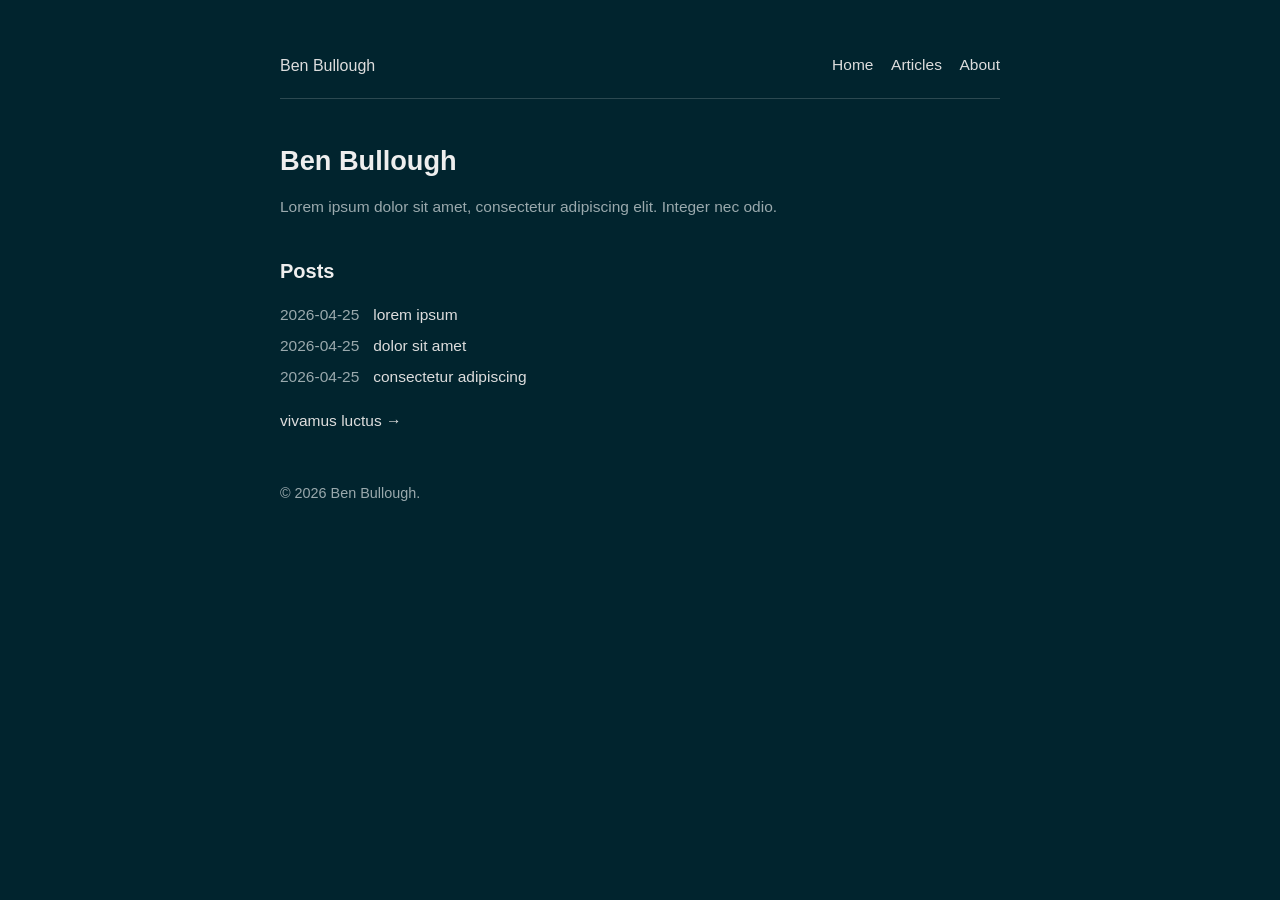
<file: index.html>
<!doctype html>
<html lang="en">
  <head>
    <meta charset="UTF-8" />
    <meta name="viewport" content="width=device-width, initial-scale=1.0" />
    <title>Ben Bullough</title>
    <meta name="description" content="Lorem ipsum dolor sit amet, consectetur adipiscing elit." />
    <link rel="stylesheet" href="assets/css/styles.css" />
  </head>
  <body>
    <main class="site-shell">
      <nav class="top-nav" aria-label="main">
        <a class="brand interactive-link" href="index.html">Ben Bullough</a>
        <ul class="nav-links">
          <li><a class="interactive-link" href="index.html">Home</a></li>
          <li><a class="interactive-link" href="blog/index.html">Articles</a></li>
          <li><a class="interactive-link" href="about.html">About</a></li>
        </ul>
      </nav>

      <header class="hero">
        <h1>Ben Bullough</h1>
        <p>Lorem ipsum dolor sit amet, consectetur adipiscing elit. Integer nec odio.</p>
      </header>

      <section aria-label="recent posts">
        <h2 style="margin-bottom:0.8rem;">Posts</h2>
        <ul class="hero-post-links">
          <li>
            <span class="post-date">2026-04-25</span>
            <a class="interactive-link" href="blog/hello-world.html">lorem ipsum</a>
          </li>
          <li>
            <span class="post-date">2026-04-25</span>
            <a class="interactive-link" href="blog/why-this-blog.html">dolor sit amet</a>
          </li>
          <li>
            <span class="post-date">2026-04-25</span>
            <a class="interactive-link" href="blog/on-writing-to-think.html">consectetur adipiscing</a>
          </li>
        </ul>
        <p style="margin-top:1.2rem;"><a class="interactive-link" href="blog/index.html">vivamus luctus &rarr;</a></p>
      </section>

      <footer class="footer">
        <p>&copy; 2026 Ben Bullough.</p>
      </footer>
    </main>
  </body>
</html>
</file>
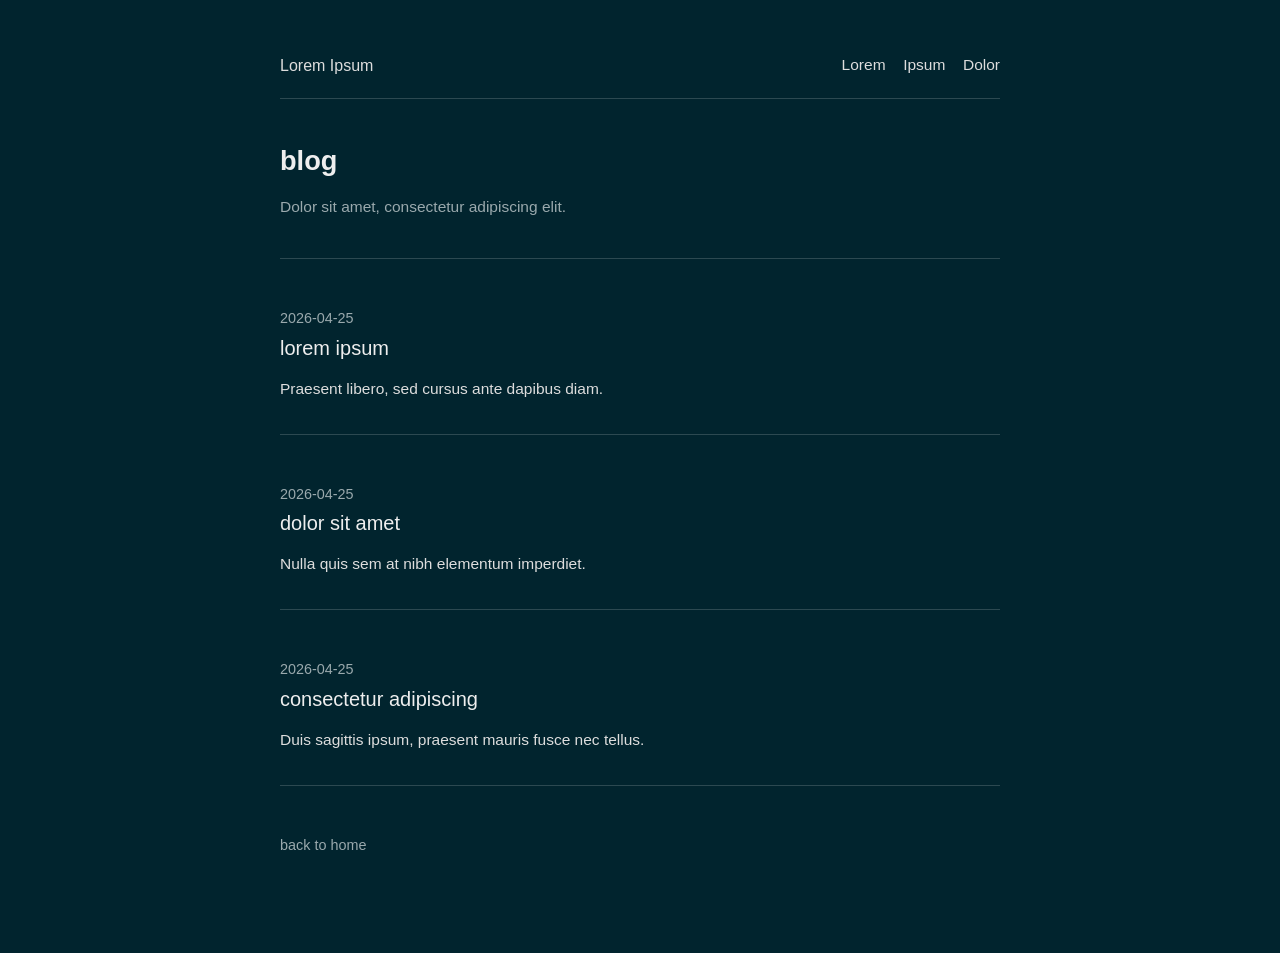
<file: blog/index.html>
<!doctype html>
<html lang="en">
  <head>
    <meta charset="UTF-8" />
    <meta name="viewport" content="width=device-width, initial-scale=1.0" />
    <title>blog | Ben Bullough</title>
    <meta name="description" content="Lorem ipsum dolor sit amet." />
    <link rel="stylesheet" href="../assets/css/styles.css" />
  </head>
  <body>
    <main class="site-shell">
      <nav class="top-nav" aria-label="main">
        <a class="brand interactive-link" href="../index.html">Lorem Ipsum</a>
        <ul class="nav-links">
          <li><a class="interactive-link" href="../index.html">Lorem</a></li>
          <li><a class="interactive-link" href="index.html">Ipsum</a></li>
          <li><a class="interactive-link" href="../about.html">Dolor</a></li>
        </ul>
      </nav>

      <header class="page-header">
        <h1>blog</h1>
        <p>Dolor sit amet, consectetur adipiscing elit.</p>
      </header>

      <section class="entry-list" aria-label="posts">
        <article class="entry">
          <p class="post-date">2026-04-25</p>
          <h2><a class="interactive-link" href="hello-world.html">lorem ipsum</a></h2>
          <p>Praesent libero, sed cursus ante dapibus diam.</p>
        </article>

        <article class="entry">
          <p class="post-date">2026-04-25</p>
          <h2><a class="interactive-link" href="why-this-blog.html">dolor sit amet</a></h2>
          <p>Nulla quis sem at nibh elementum imperdiet.</p>
        </article>

        <article class="entry">
          <p class="post-date">2026-04-25</p>
          <h2><a class="interactive-link" href="on-writing-to-think.html">consectetur adipiscing</a></h2>
          <p>Duis sagittis ipsum, praesent mauris fusce nec tellus.</p>
        </article>
      </section>

      <footer class="footer">
        <p><a class="interactive-link" href="../index.html">back to home</a></p>
      </footer>
    </main>
  </body>
</html>
</file>
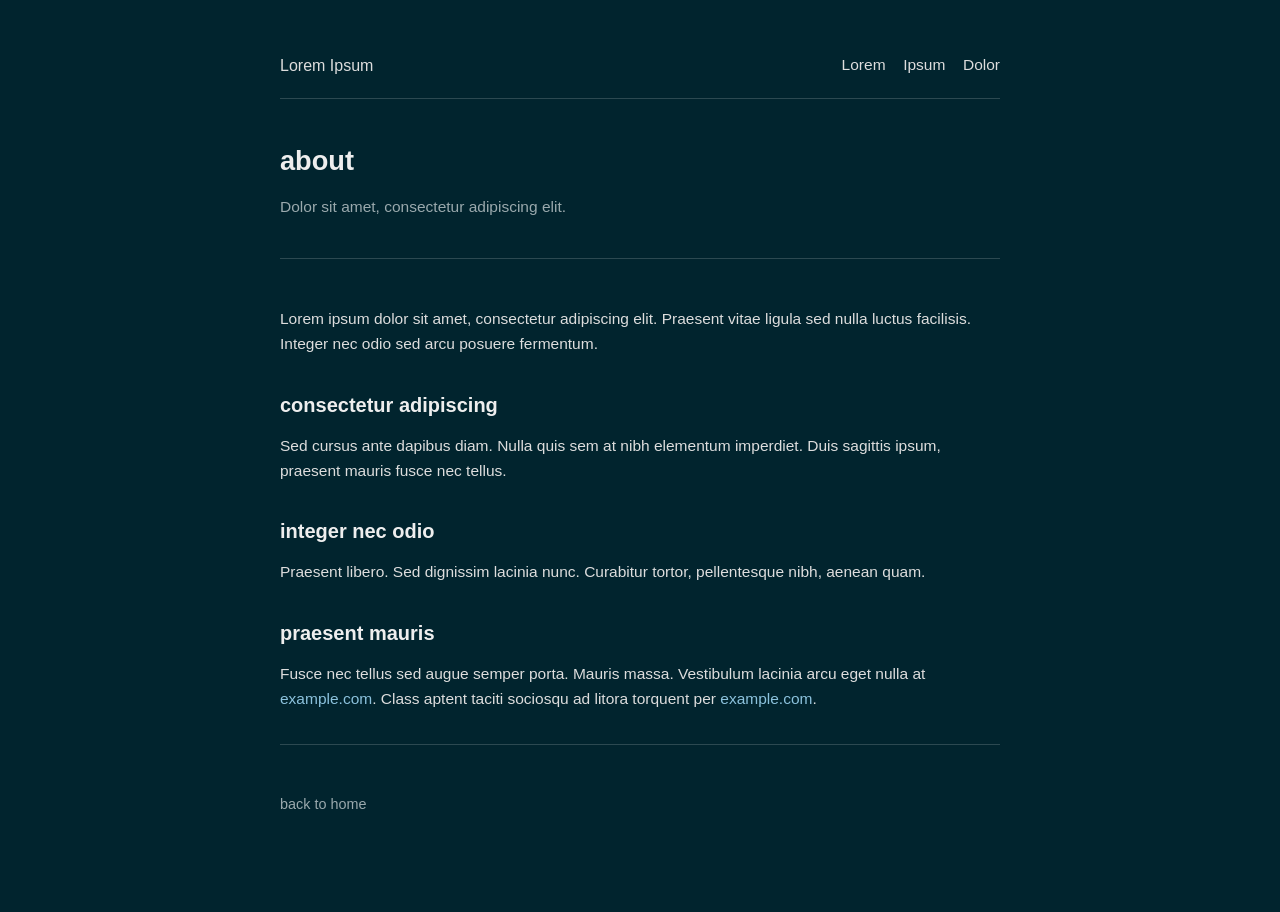
<file: about.html>
<!doctype html>
<html lang="en">
  <head>
    <meta charset="UTF-8" />
    <meta name="viewport" content="width=device-width, initial-scale=1.0" />
    <title>about | Lorem Ipsum</title>
    <meta name="description" content="Lorem ipsum dolor sit amet." />
    <link rel="stylesheet" href="assets/css/styles.css" />
  </head>
  <body>
    <main class="site-shell">
      <nav class="top-nav" aria-label="main">
        <a class="brand interactive-link" href="index.html">Lorem Ipsum</a>
        <ul class="nav-links">
          <li><a class="interactive-link" href="index.html">Lorem</a></li>
          <li><a class="interactive-link" href="blog/index.html">Ipsum</a></li>
          <li><a class="interactive-link" href="about.html">Dolor</a></li>
        </ul>
      </nav>

      <header class="page-header">
        <h1>about</h1>
        <p>Dolor sit amet, consectetur adipiscing elit.</p>
      </header>

      <div class="article-shell">
        <article class="prose">
          <p>Lorem ipsum dolor sit amet, consectetur adipiscing elit. Praesent vitae ligula sed nulla luctus facilisis. Integer nec odio sed arcu posuere fermentum.</p>

          <h2>consectetur adipiscing</h2>
          <p>Sed cursus ante dapibus diam. Nulla quis sem at nibh elementum imperdiet. Duis sagittis ipsum, praesent mauris fusce nec tellus.</p>

          <h2>integer nec odio</h2>
          <p>Praesent libero. Sed dignissim lacinia nunc. Curabitur tortor, pellentesque nibh, aenean quam.</p>

          <h2>praesent mauris</h2>
          <p>Fusce nec tellus sed augue semper porta. Mauris massa. Vestibulum lacinia arcu eget nulla at <a class="interactive-link" href="https://example.com">example.com</a>. Class aptent taciti sociosqu ad litora torquent per <a class="interactive-link" href="https://example.com">example.com</a>.</p>
        </article>
      </div>

      <footer class="footer">
        <p><a class="interactive-link" href="index.html">back to home</a></p>
      </footer>
    </main>
  </body>
</html>
</file>
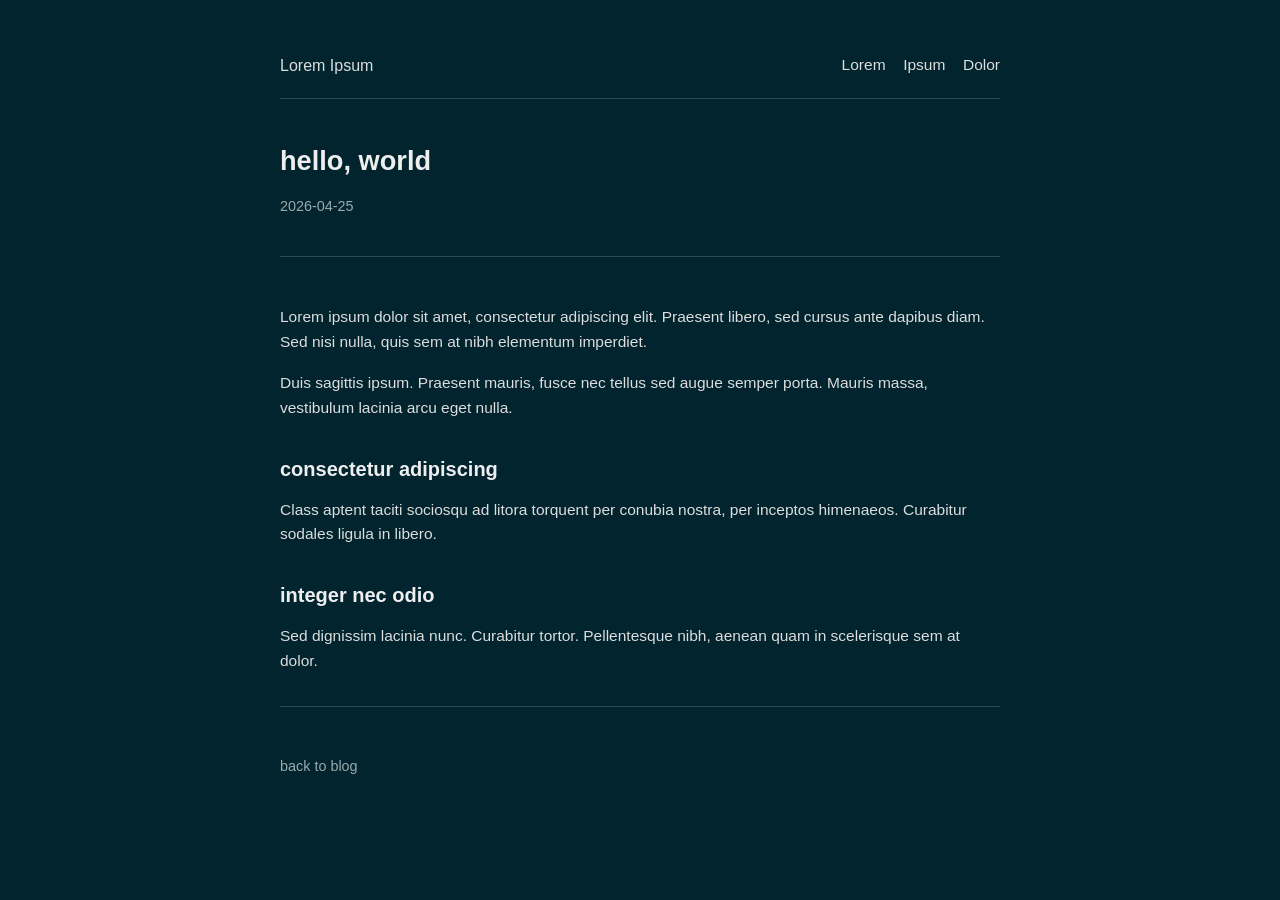
<file: blog/hello-world.html>
<!doctype html>
<html lang="en">
  <head>
    <meta charset="UTF-8" />
    <meta name="viewport" content="width=device-width, initial-scale=1.0" />
    <title>hello, world | Lorem Ipsum</title>
    <meta name="description" content="Praesent libero, sed cursus ante dapibus diam." />
    <link rel="stylesheet" href="../assets/css/styles.css" />
  </head>
  <body>
    <main class="site-shell">
      <nav class="top-nav" aria-label="main">
        <a class="brand interactive-link" href="../index.html">Lorem Ipsum</a>
        <ul class="nav-links">
          <li><a class="interactive-link" href="../index.html">Lorem</a></li>
          <li><a class="interactive-link" href="index.html">Ipsum</a></li>
          <li><a class="interactive-link" href="../about.html">Dolor</a></li>
        </ul>
      </nav>

      <header class="page-header">
        <h1>hello, world</h1>
        <p class="article-meta">2026-04-25</p>
      </header>

      <div class="article-shell">
        <article class="prose">
          <p>Lorem ipsum dolor sit amet, consectetur adipiscing elit. Praesent libero, sed cursus ante dapibus diam. Sed nisi nulla, quis sem at nibh elementum imperdiet.</p>

          <p>Duis sagittis ipsum. Praesent mauris, fusce nec tellus sed augue semper porta. Mauris massa, vestibulum lacinia arcu eget nulla.</p>

          <h2>consectetur adipiscing</h2>
          <p>Class aptent taciti sociosqu ad litora torquent per conubia nostra, per inceptos himenaeos. Curabitur sodales ligula in libero.</p>

          <h2>integer nec odio</h2>
          <p>Sed dignissim lacinia nunc. Curabitur tortor. Pellentesque nibh, aenean quam in scelerisque sem at dolor.</p>
        </article>
      </div>

      <footer class="footer">
        <p><a class="interactive-link" href="index.html">back to blog</a></p>
      </footer>
    </main>
  </body>
</html>
</file>
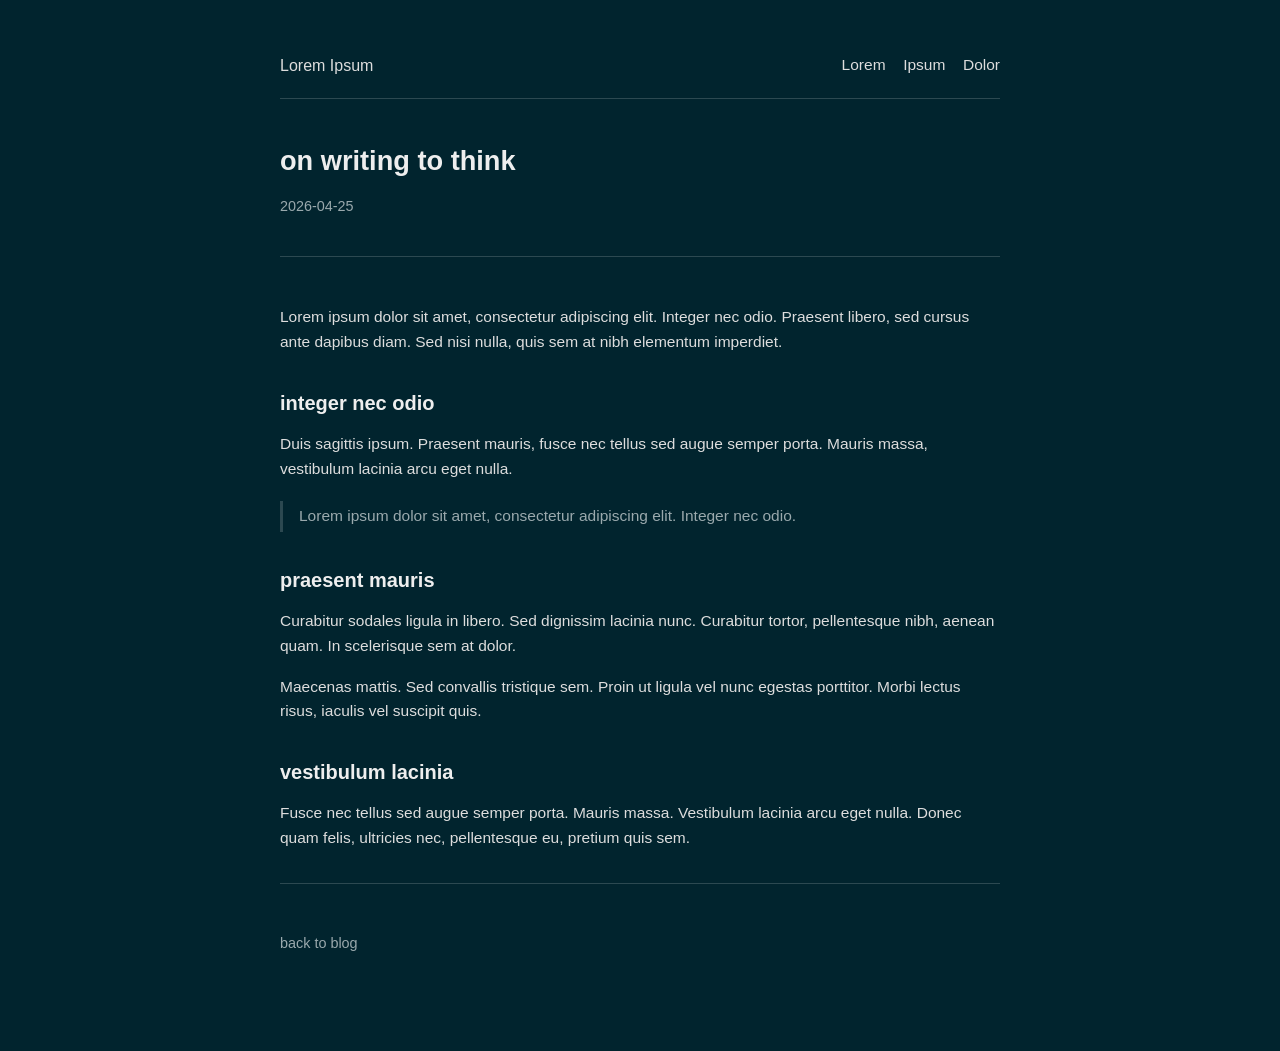
<file: blog/on-writing-to-think.html>
<!doctype html>
<html lang="en">
  <head>
    <meta charset="UTF-8" />
    <meta name="viewport" content="width=device-width, initial-scale=1.0" />
    <title>on writing to think | Lorem Ipsum</title>
    <meta name="description" content="Duis sagittis ipsum, praesent mauris fusce nec tellus." />
    <link rel="stylesheet" href="../assets/css/styles.css" />
  </head>
  <body>
    <main class="site-shell">
      <nav class="top-nav" aria-label="main">
        <a class="brand interactive-link" href="../index.html">Lorem Ipsum</a>
        <ul class="nav-links">
          <li><a class="interactive-link" href="../index.html">Lorem</a></li>
          <li><a class="interactive-link" href="index.html">Ipsum</a></li>
          <li><a class="interactive-link" href="../about.html">Dolor</a></li>
        </ul>
      </nav>

      <header class="page-header">
        <h1>on writing to think</h1>
        <p class="article-meta">2026-04-25</p>
      </header>

      <div class="article-shell">
        <article class="prose">
          <p>Lorem ipsum dolor sit amet, consectetur adipiscing elit. Integer nec odio. Praesent libero, sed cursus ante dapibus diam. Sed nisi nulla, quis sem at nibh elementum imperdiet.</p>

          <h2>integer nec odio</h2>
          <p>Duis sagittis ipsum. Praesent mauris, fusce nec tellus sed augue semper porta. Mauris massa, vestibulum lacinia arcu eget nulla.</p>

          <blockquote>Lorem ipsum dolor sit amet, consectetur adipiscing elit. Integer nec odio.</blockquote>

          <h2>praesent mauris</h2>
          <p>Curabitur sodales ligula in libero. Sed dignissim lacinia nunc. Curabitur tortor, pellentesque nibh, aenean quam. In scelerisque sem at dolor.</p>

          <p>Maecenas mattis. Sed convallis tristique sem. Proin ut ligula vel nunc egestas porttitor. Morbi lectus risus, iaculis vel suscipit quis.</p>

          <h2>vestibulum lacinia</h2>
          <p>Fusce nec tellus sed augue semper porta. Mauris massa. Vestibulum lacinia arcu eget nulla. Donec quam felis, ultricies nec, pellentesque eu, pretium quis sem.</p>
        </article>
      </div>

      <footer class="footer">
        <p><a class="interactive-link" href="index.html">back to blog</a></p>
      </footer>
    </main>
  </body>
</html>
</file>
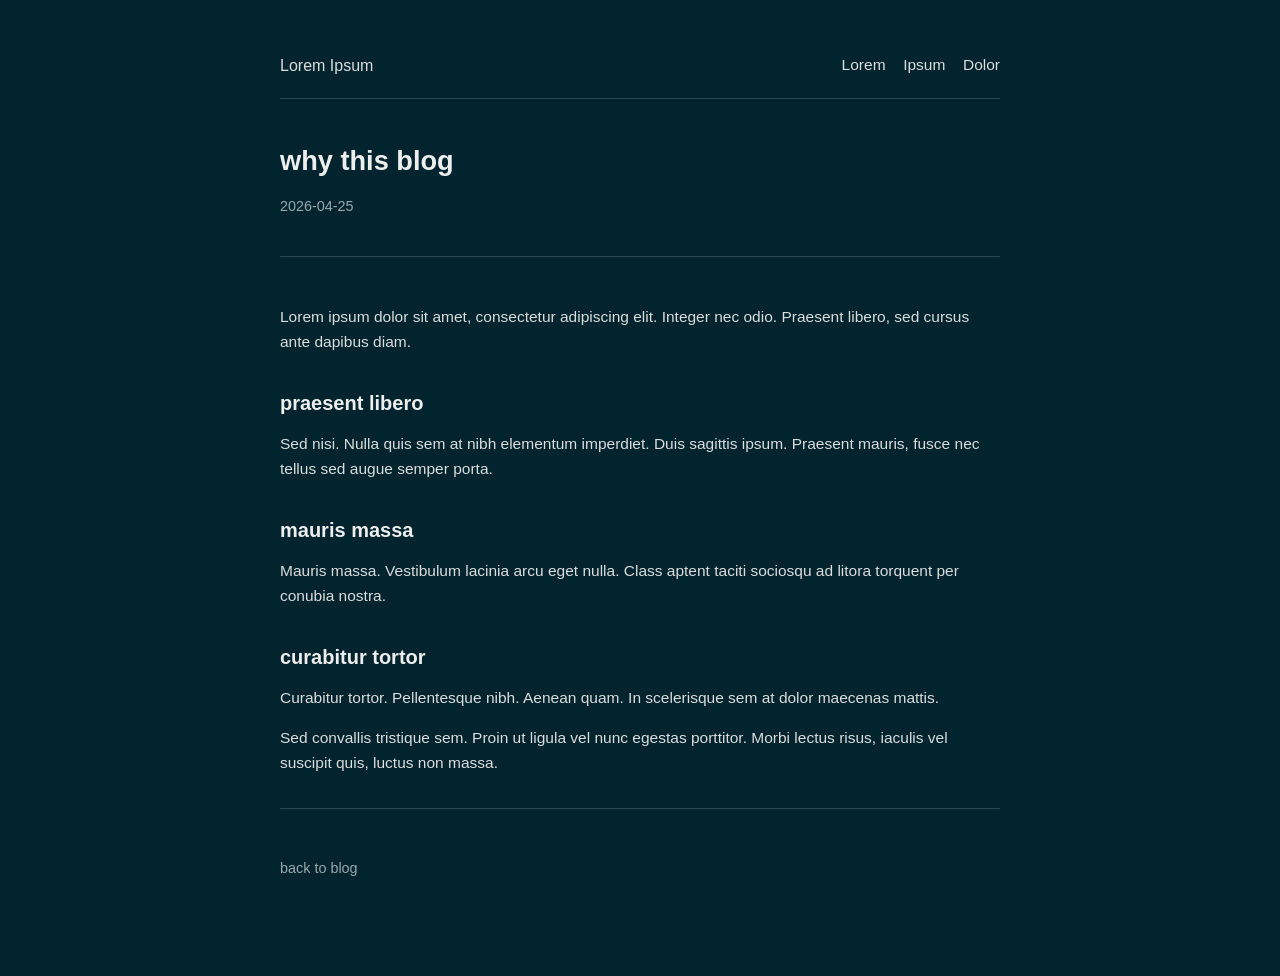
<file: blog/why-this-blog.html>
<!doctype html>
<html lang="en">
  <head>
    <meta charset="UTF-8" />
    <meta name="viewport" content="width=device-width, initial-scale=1.0" />
    <title>why this blog | Lorem Ipsum</title>
    <meta name="description" content="Nulla quis sem at nibh elementum imperdiet." />
    <link rel="stylesheet" href="../assets/css/styles.css" />
  </head>
  <body>
    <main class="site-shell">
      <nav class="top-nav" aria-label="main">
        <a class="brand interactive-link" href="../index.html">Lorem Ipsum</a>
        <ul class="nav-links">
          <li><a class="interactive-link" href="../index.html">Lorem</a></li>
          <li><a class="interactive-link" href="index.html">Ipsum</a></li>
          <li><a class="interactive-link" href="../about.html">Dolor</a></li>
        </ul>
      </nav>

      <header class="page-header">
        <h1>why this blog</h1>
        <p class="article-meta">2026-04-25</p>
      </header>

      <div class="article-shell">
        <article class="prose">
          <p>Lorem ipsum dolor sit amet, consectetur adipiscing elit. Integer nec odio. Praesent libero, sed cursus ante dapibus diam.</p>

          <h2>praesent libero</h2>
          <p>Sed nisi. Nulla quis sem at nibh elementum imperdiet. Duis sagittis ipsum. Praesent mauris, fusce nec tellus sed augue semper porta.</p>

          <h2>mauris massa</h2>
          <p>Mauris massa. Vestibulum lacinia arcu eget nulla. Class aptent taciti sociosqu ad litora torquent per conubia nostra.</p>

          <h2>curabitur tortor</h2>
          <p>Curabitur tortor. Pellentesque nibh. Aenean quam. In scelerisque sem at dolor maecenas mattis.</p>

          <p>Sed convallis tristique sem. Proin ut ligula vel nunc egestas porttitor. Morbi lectus risus, iaculis vel suscipit quis, luctus non massa.</p>
        </article>
      </div>

      <footer class="footer">
        <p><a class="interactive-link" href="index.html">back to blog</a></p>
      </footer>
    </main>
  </body>
</html>
</file>
<file: assets/css/styles.css>
:root {
  --width: 720px;
  --font-main: Verdana, Geneva, sans-serif;
  --font-secondary: Verdana, Geneva, sans-serif;
  --font-code: Menlo, Consolas, Monaco, "Liberation Mono", monospace;

  --bg: #01242e;
  --heading: #eeeeee;
  --text: #dddddd;
  --muted: #9aa9ad;
  --line: rgba(238, 238, 238, 0.18);
  --link: #8cc2dd;
  --visited: #b39ddb;
  --code-bg: #001a22;
  --code: #dddddd;
}

* {
  box-sizing: border-box;
}

html,
body {
  margin: 0;
  padding: 0;
}

body {
  background: var(--bg);
  color: var(--text);
  font-family: var(--font-secondary);
  font-size: 15.5px;
  line-height: 1.6;
}

a {
  color: var(--link);
}

a:visited {
  color: var(--visited);
}

.site-shell {
  width: min(var(--width), calc(100% - 2.3rem));
  margin: 3.3rem auto 6rem;
}

.top-nav {
  display: flex;
  flex-wrap: wrap;
  align-items: center;
  gap: 1.1rem;
  padding-bottom: 1.2rem;
  border-bottom: 0.5px solid var(--line);
  margin-bottom: 2.8rem;
}

.brand {
  margin: 0;
  color: var(--heading);
  font-size: 1rem;
  font-weight: 700;
  white-space: nowrap;
}

.nav-links {
  list-style: none;
  margin: 0;
  padding: 0;
  display: flex;
  flex-wrap: wrap;
  gap: 1.1rem;
  margin-left: auto;
}

h1,
h2,
h3 {
  margin: 0;
  font-family: var(--font-main);
  color: var(--heading);
  line-height: 1.3;
}

h1 {
  font-size: clamp(1.4rem, 2.4vw, 1.7rem);
  font-weight: 700;
}

h2 {
  font-size: clamp(1.1rem, 1.8vw, 1.25rem);
  font-weight: 700;
}

h3 {
  font-size: 1rem;
  font-weight: 700;
}

.hero,
.page-header {
  margin: 0 0 2.4rem;
}

.hero p,
.page-header p,
.entry p,
.footer p,
.article-shell p {
  margin: 1rem 0 0;
}

.hero p,
.page-header p {
  color: var(--muted);
}

.hero-post-links {
  list-style: none;
  margin: 1.2rem 0 0;
  padding: 0;
}

.hero-post-links li + li {
  margin-top: 0.4rem;
}

.hero-post-links .post-date {
  color: var(--muted);
  margin-right: 0.6rem;
  font-variant-numeric: tabular-nums;
}

.entry-list,
.article-shell {
  margin: 0;
  border-top: 0.5px solid var(--line);
}

.entry {
  padding: 2rem 0;
  border-bottom: 0.5px solid var(--line);
}

.entry .post-date {
  color: var(--muted);
  font-size: 0.9rem;
  font-variant-numeric: tabular-nums;
}

.entry h2 {
  margin-top: 0.3rem;
}

.article-shell {
  padding-top: 2rem;
}

.article-meta {
  color: var(--muted);
  font-size: 0.9rem;
  margin-top: 0.4rem;
}

article {
  border-bottom: 0.5px solid var(--line);
  padding-bottom: 2rem;
}

article p {
  margin: 1.1rem 0 0;
}

article h2 {
  margin: 2.2rem 0 0.6rem;
}

article h2:first-child {
  margin-top: 0.4rem;
}

article ul,
article ol {
  margin: 1rem 0 0;
  padding-left: 1.4rem;
}

article li + li {
  margin-top: 0.25rem;
}

blockquote {
  margin: 1.2rem 0 0;
  padding: 0.2rem 0 0.2rem 1rem;
  border-left: 3px solid var(--line);
  color: var(--muted);
}

code,
pre {
  font-family: var(--font-code);
  font-size: 0.92em;
}

code {
  background: var(--code-bg);
  color: var(--code);
  padding: 0.1em 0.35em;
  border-radius: 3px;
}

pre {
  background: var(--code-bg);
  color: var(--code);
  padding: 0.9rem 1rem;
  overflow-x: auto;
  border-radius: 4px;
  margin: 1.2rem 0 0;
  line-height: 1.5;
}

pre code {
  background: transparent;
  padding: 0;
  border-radius: 0;
}

hr {
  border: none;
  border-top: 0.5px solid var(--line);
  margin: 2rem 0;
}

img {
  max-width: 100%;
  height: auto;
}

.footer {
  margin-top: 3rem;
  font-size: 0.9rem;
  color: var(--muted);
}

.footer p {
  margin: 0;
}

.interactive-link {
  color: inherit;
  text-decoration: underline;
  text-decoration-color: transparent;
  text-underline-offset: 0.19em;
  text-decoration-thickness: 1px;
  font-weight: 400;
  transition: text-decoration-color 140ms ease, font-weight 140ms ease;
}

.interactive-link:hover,
.interactive-link:focus-visible {
  text-decoration-color: currentColor;
  font-weight: 700;
}

.interactive-link:visited {
  color: inherit;
}

article a,
.prose a {
  color: var(--link);
}

article a:visited,
.prose a:visited {
  color: var(--visited);
}

@media (max-width: 720px) {
  .site-shell {
    width: min(var(--width), calc(100% - 1.35rem));
    margin-top: 2.2rem;
  }

  .nav-links {
    gap: 0.9rem;
    margin-left: 0;
  }

  .entry {
    padding: 1.7rem 0;
  }
}
</file>
